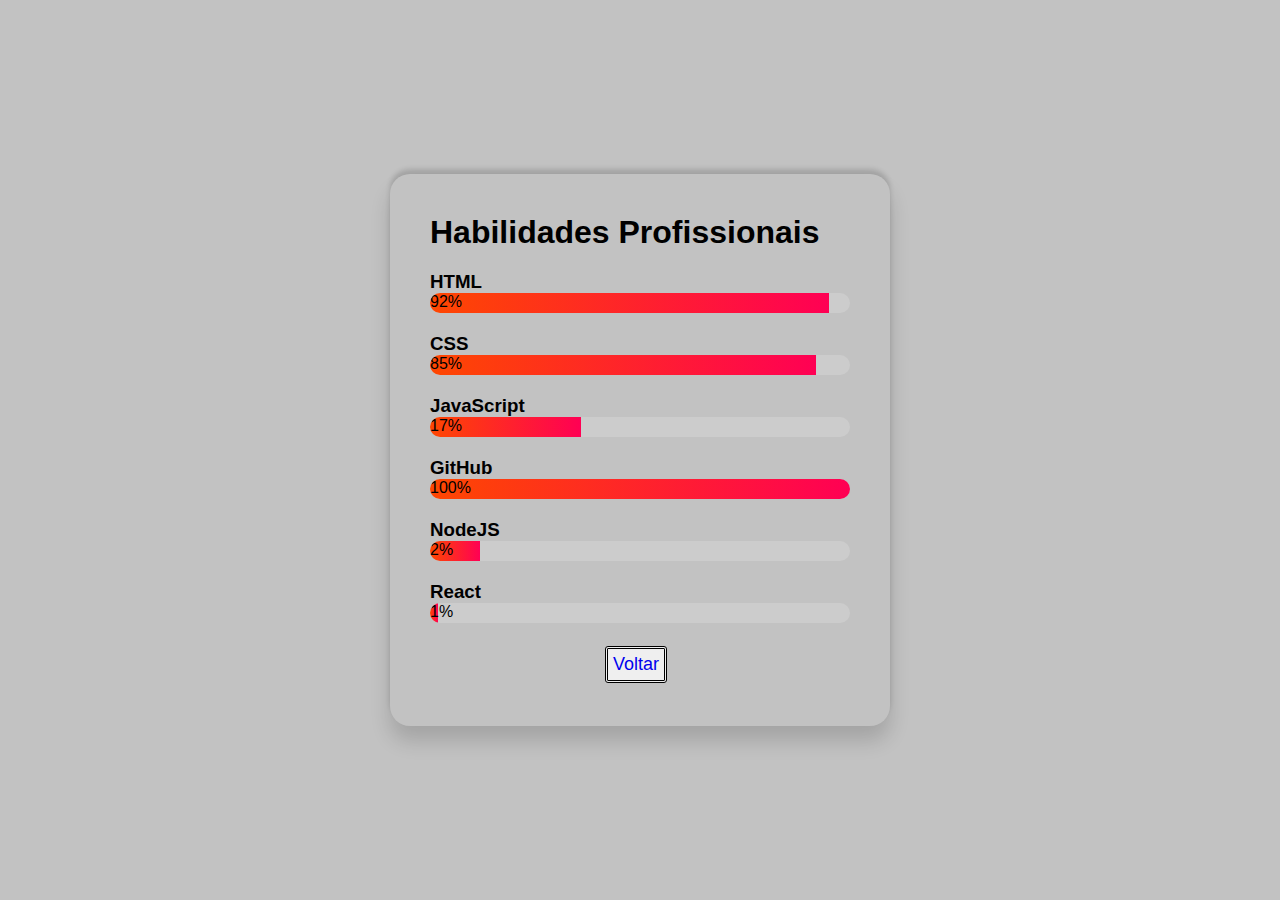
<file: conhecimentos.html>
<!DOCTYPE html>
<html lang="pt-br">

<head>
    <meta charset="UTF-8">
    <meta name="viewport" content="width=device-width, initial-scale=1.0">
    <meta http-equiv="X-UA-Compatible" content="ie=edge">
    <title>Qualificação</title>
    <link rel="stylesheet" href="./conhecimentos.css">
</head>

<body>

    <div class="skills">
        <h1>Habilidades Profissionais</h1>

        <ul>
            <li>
                <h3>HTML</h3>
                <span class="barras"> <span class="html">92%</span></span>
            </li>
            <li>
                <h3>CSS</h3>
                <span class="barras"> <span class="css">85%</span></span>
            </li>
            <li>
                <h3>JavaScript</h3>
                <span class="barras"> <span class="javascript">17%</span></span>
            </li>
            <li>
                <h3>GitHub</h3>
                <span class="barras"> <span class="github">100%</span></span>
            </li>
            <li>
                <h3>NodeJS</h3>
                <span class="barras"> <span class="nodejs">2%</span></span>
            </li>
            <li>
                <h3>React</h3>
                <span class="barras"> <span class="react">1%</span></span>
            </li>
        </ul>

        <button class="botao-2"><a href="./index.html">Voltar</a></button>
    </div>

    






</body>

</html>
</file>
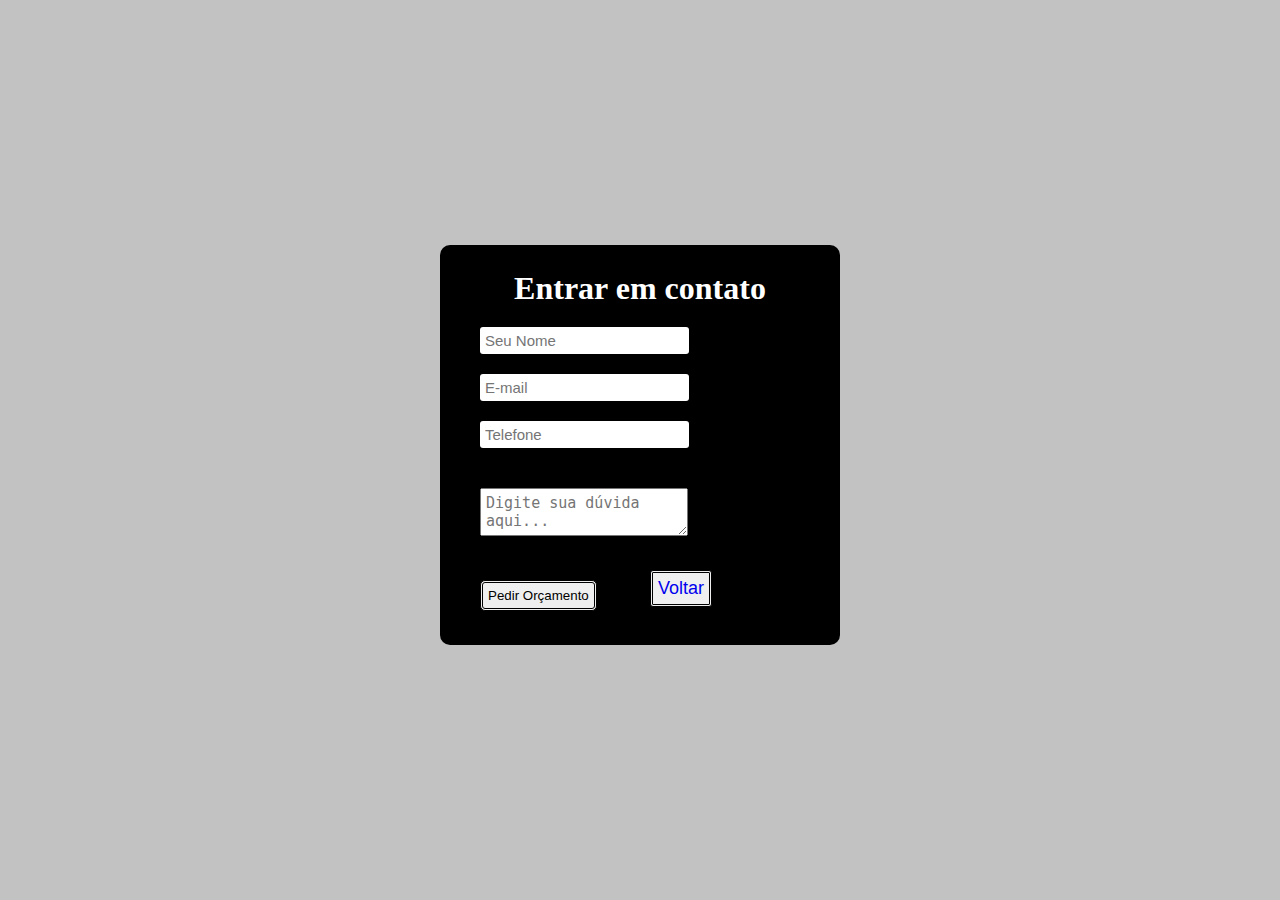
<file: contato.html>
<!DOCTYPE html>
<html lang="pt-br">

<head>
    <meta charset="UTF-8">
    <meta name="viewport" content="width=device-width, initial-scale=1.0">
    <meta http-equiv="X-UA-Compatible" content="ie=edge">
    <title>Contato</title>
    <link rel="stylesheet" href="./contato.css">
</head>

<body>


    <div class="contato">
        <h1>Entrar em contato</h1>

        <form class="formulario" action="https://formcarry.com/s/MO1RlyQ7LqG" method="POST"
            enctype="multipart/form-data">

            <input placeholder="Seu Nome" type="text" name="nome" required>
            <input placeholder="E-mail" type="email" name="e-mail" required>
            <input placeholder="Telefone" type="tel" name="telefone" required>
            <textarea placeholder="Digite sua dúvida aqui..." name="duvidas" required></textarea>
            <button class="btn" type="submit">Pedir Orçamento</button>


        </form>

    </div>

    <button class="voltar"><a href="./index.html">Voltar</a></button>

</body>



</html>
</file>
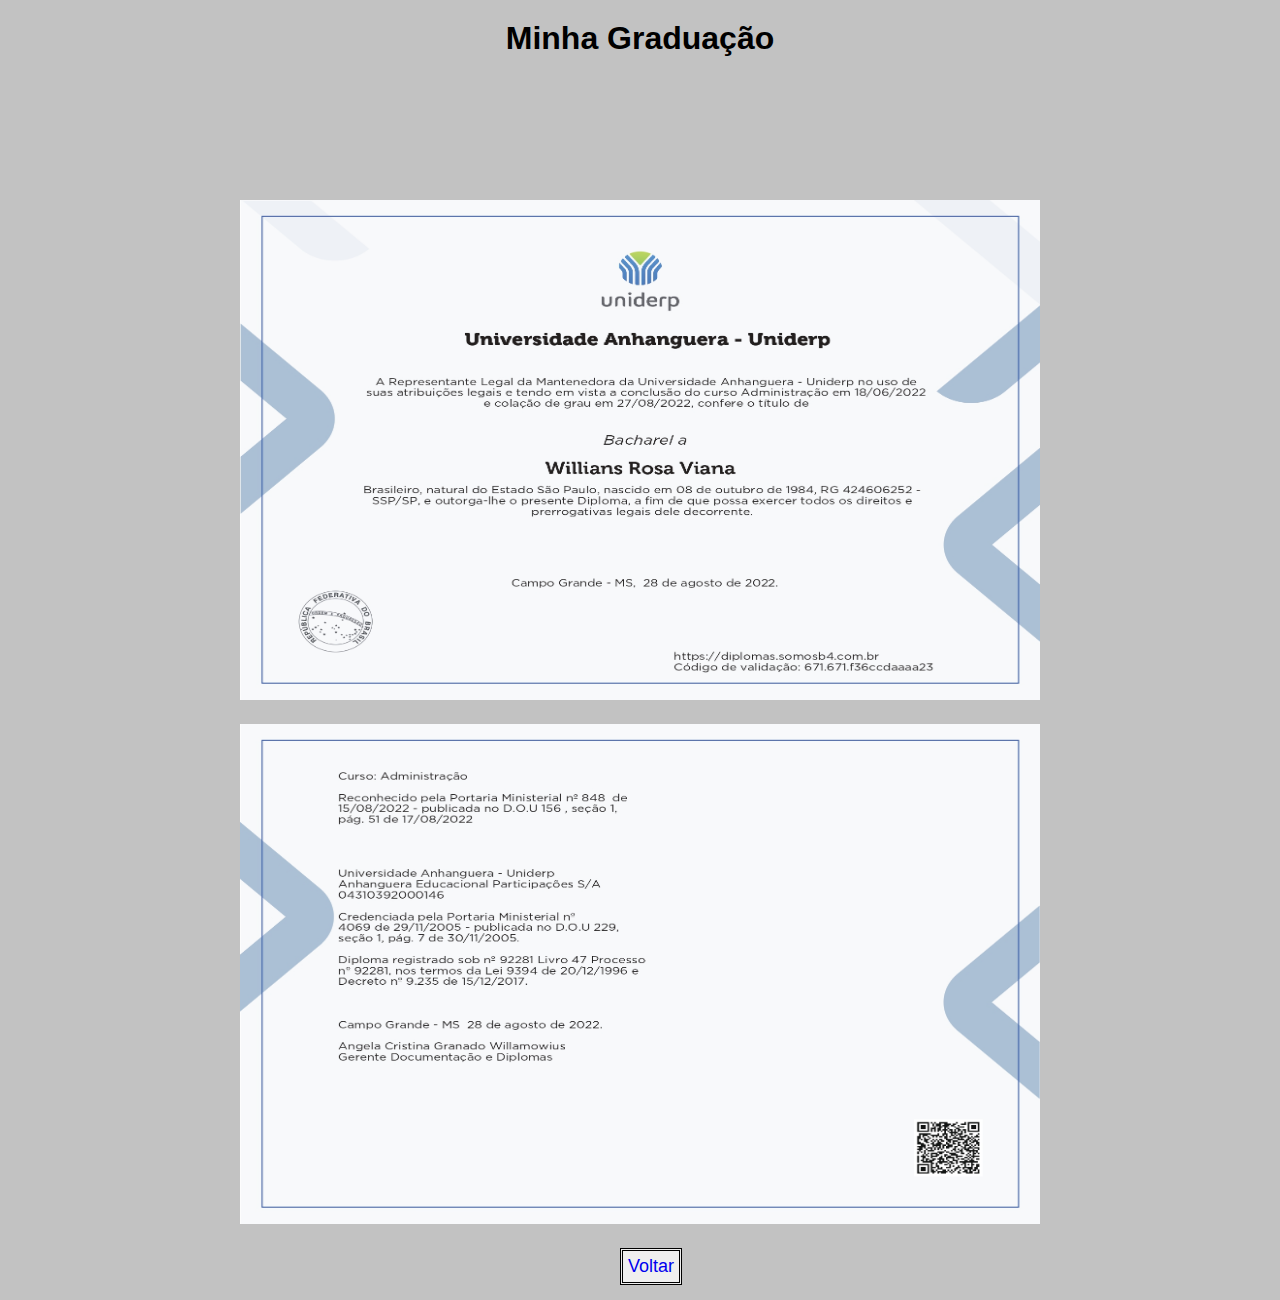
<file: formacao.html>
<!DOCTYPE html>
<html lang="pt-br">

<head>
    <meta charset="UTF-8">
    <meta name="viewport" content="width=device-width, initial-scale=1.0">
    <meta http-equiv="X-UA-Compatible" content="ie=edge">
    <title>Formação</title>
    <link rel="stylesheet" href="./formacao.css">
</head>

<body>
    <h1>Minha Graduação</h1>

    <div class="texto">
       
        <img src="./assest/diploma1.jpg" alt="diploma1">
        <img src="./assest/diploma.jpg" alt="diploma">

        <button><a href="./index.html">Voltar</a></button>

    </div>

    

</body>

</html>
</file>
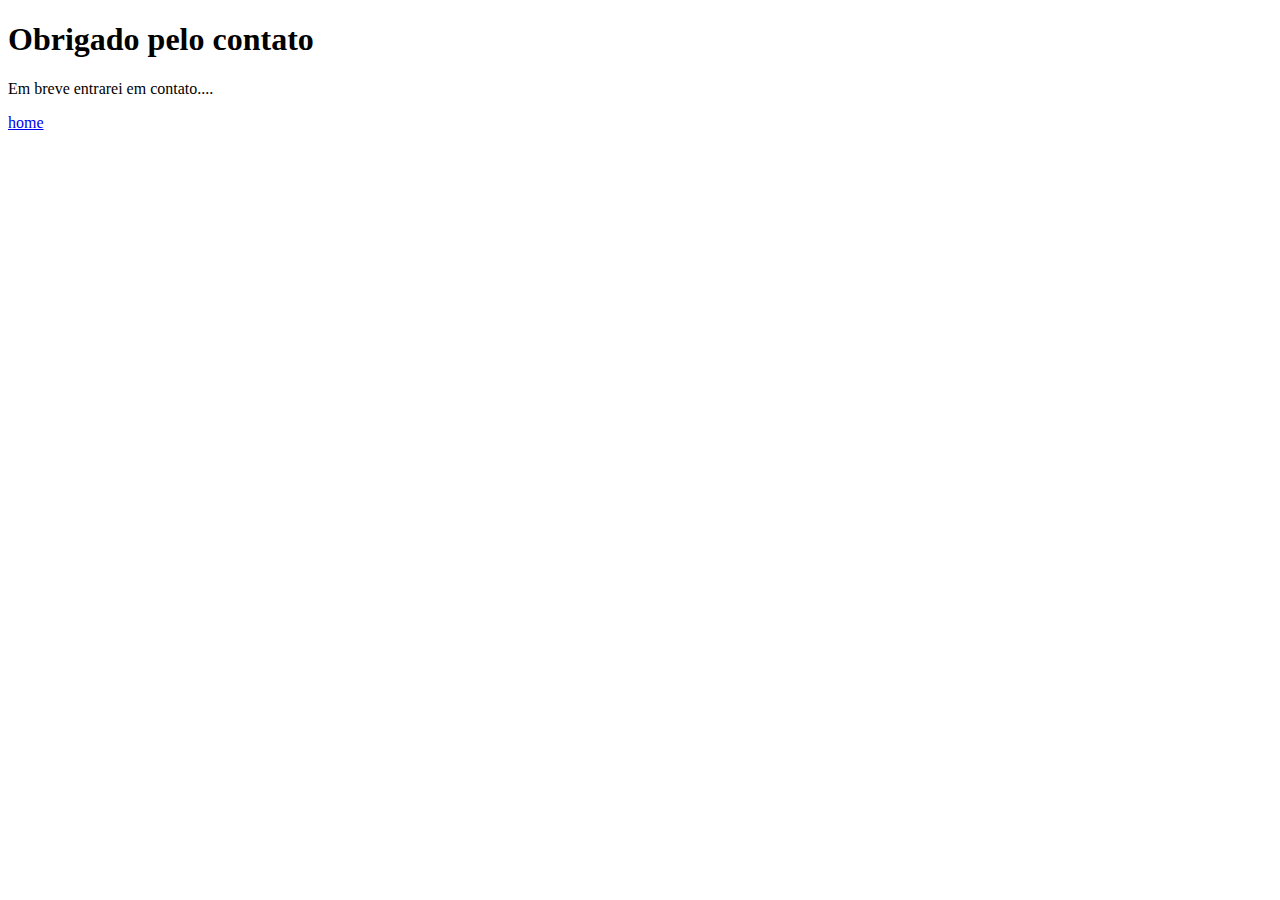
<file: obrigado.html>
<!DOCTYPE html>
<html lang="pt-br">
<head>
    <meta charset="UTF-8">
    <meta name="viewport" content="width=device-width, initial-scale=1.0">
    <meta http-equiv="X-UA-Compatible" content="ie=edge">
    <title>Obrigado</title>
</head>
<body>

    <h1>Obrigado pelo contato</h1>
    <p>Em breve entrarei em contato....</p>
    <a href="./index.html">home</a>
    
</body>
</html>
</file>
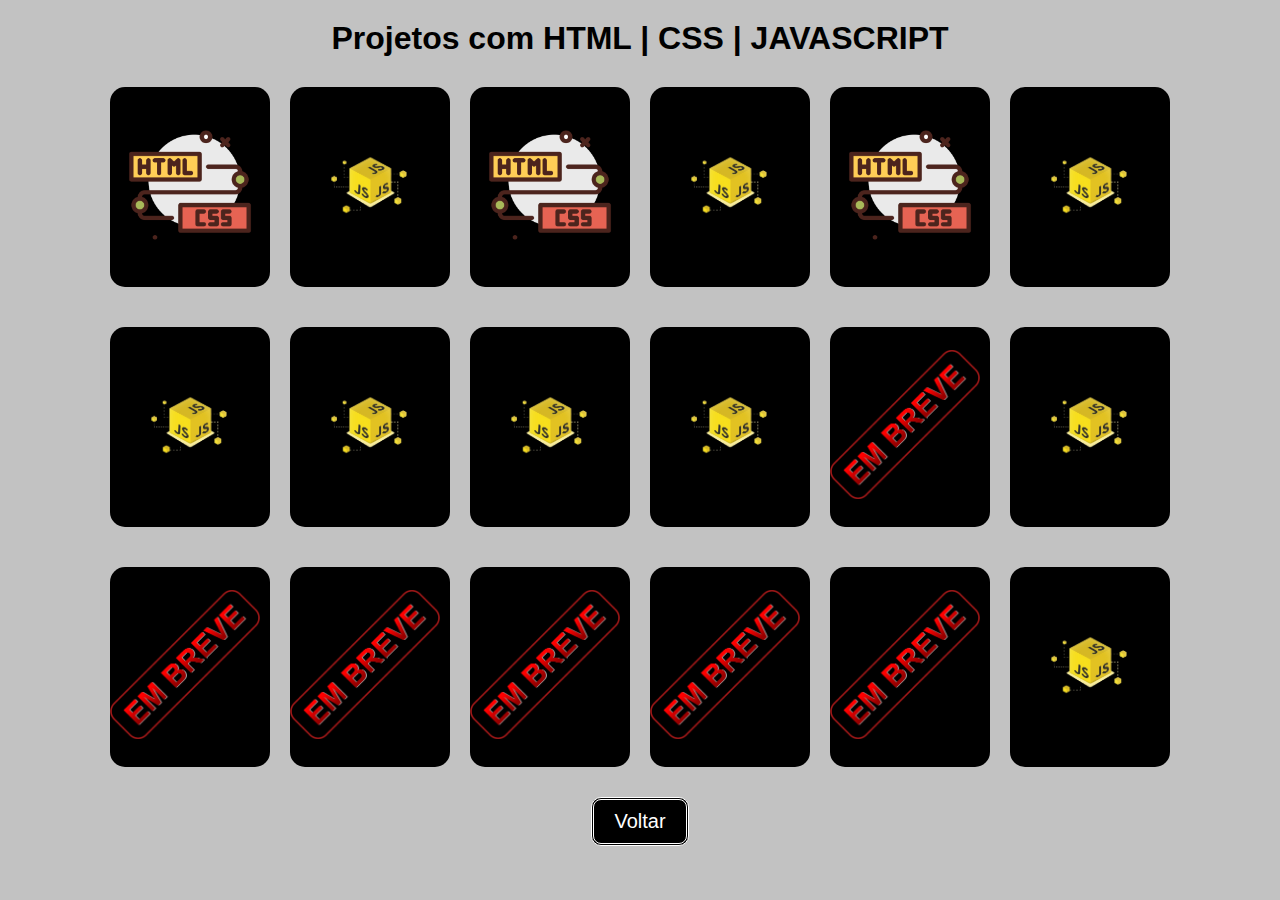
<file: projetos.html>
<!DOCTYPE html>
<html lang="pt-br">

<head>
    <meta charset="UTF-8">
    <meta name="viewport" content="width=device-width, initial-scale=1.0">
    <meta http-equiv="X-UA-Compatible" content="ie=edge">
    <title>Projetos</title>
    <link rel="stylesheet" href="./projetos.css">
</head>

<body>

    <h1>Projetos com HTML | CSS | JAVASCRIPT</h1>

    <div class="projeto">
        <div class="img-projeto"><a href="https://williansviana.github.io/Projeto-Iphone/" target="_blank"><img class="efeito" src="./assest/html e css.png" alt="logo html-css"></a></div>
        <div class="img-projeto"><a href="https://williansviana.github.io/Mil-em-7-dias/" target="_blank"><img class="java" src="./assest/javascript.png" alt="logo javascript"></a></div>
        <div class="img-projeto"><a href="https://williansviana.github.io/rede-social/" target="_blank"><img src="./assest/html e css.png" alt="logo html-css"></a></div>
        <div class="img-projeto"><a href="https://williansviana.github.io/Calculadora/" target="_blank"><img class="java" src="./assest/javascript.png" alt="logo javascript"></a></div>
        <div class="img-projeto"><a href="https://williansviana.github.io/Projeto-Wide/" target="_blank"><img src="./assest/html e css.png" alt="logo"></a></div>
        <div class="img-projeto"><a href="https://williansviana.github.io/Previsao-Tempo/" target="_blank"><img class="java" src="./assest/javascript.png" alt="logo javascript"></a></div>

    </div>

    <div class="projeto">
        
        <div class="img-projeto"><a href="https://williansviana.github.io/Contador-de-Tempo/" target="_blank"><img class="java" src="./assest/javascript.png" alt="logo javascript"></a></div>
        <div class="img-projeto"><a href="https://williansviana.github.io/JokenPo/" target="_blank"><img class="java" src="./assest/javascript.png" alt="logo javascript"></a></div>
        <div class="img-projeto"><a href="https://williansviana.github.io/Lista-de-mercado/" target="_blank"><img class="java" src="./assest/javascript.png" alt="logo javascript"></a></div>
        <div class="img-projeto"><a href="https://williansviana.github.io/Novo-Dev-Sorteio/" target="_blank"><img class="java" src="./assest/javascript.png" alt="logo javascript"></a></div>
        <div class="img-projeto"><a href="#" target="_blank"><img class="proximo" src="./assest/em-breve.png" alt="logo html-css"></a></div>
        <div class="img-projeto"><a href="https://williansviana.github.io/Conversor-de-moeda/" target="_blank"><img class="java" src="./assest/javascript.png" alt="logo javascript"></a></div>

    </div>

    <div class="projeto">
        <div class="img-projeto"><a href="#" target="_blank"><img class="proximo" src="./assest/em-breve.png" alt="logo html-css"></a></div>
        <div class="img-projeto"><a href="#" target="_blank"><img class="proximo" src="./assest/em-breve.png" alt="logo html-css"></a></div>
        <div class="img-projeto"><a href="#" target="_blank"><img class="proximo" src="./assest/em-breve.png" alt="logo html-css"></a></div>
        <div class="img-projeto"><a href="#" target="_blank"><img class="proximo" src="./assest/em-breve.png" alt="logo html-css"></a></div>
        <div class="img-projeto"><a href="#" target="_blank"><img class="proximo" src="./assest/em-breve.png" alt="logo html-css"></a></div>
        <div class="img-projeto"><a href="https://williansviana.github.io/controle-despesa/" target="_blank"><img class="java" src="./assest/javascript.png" alt="logo javascript"></a></div>
    </div>

    <button><a href="./index.html">Voltar</a></button>


</body>

</html>
</file>
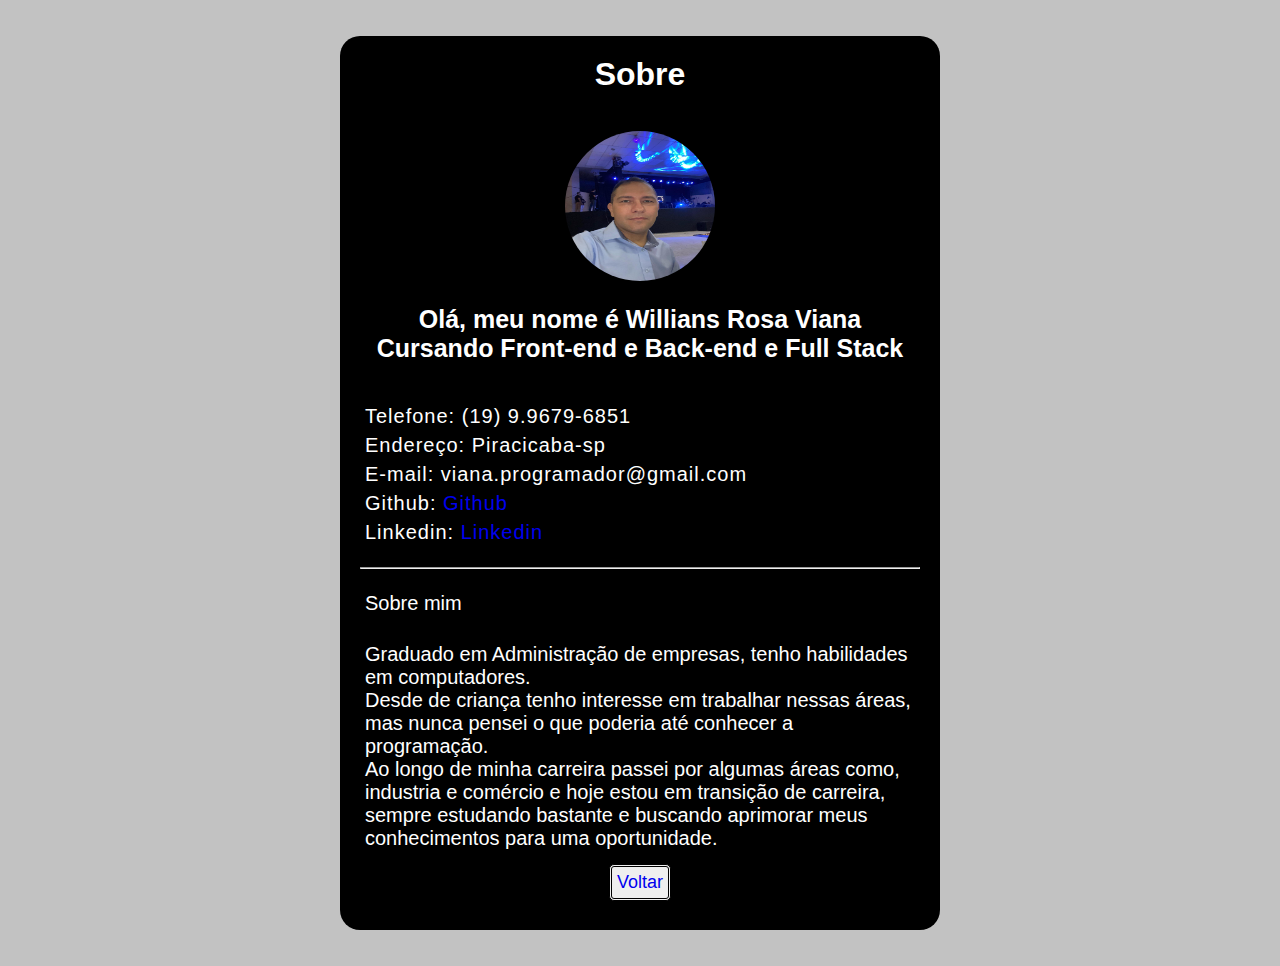
<file: sobre.html>
<!DOCTYPE html>
<html lang="pt-br">

<head>
    <meta charset="UTF-8">
    <meta name="viewport" content="width=device-width, initial-scale=1.0">
    <meta http-equiv="X-UA-Compatible" content="ie=edge">
    <title>Sobre</title>
    <link rel="stylesheet" href="./sobre.css">
</head>

<body>

    <div class="cor-fundo">

        <h1>Sobre</h1>

        <br>

        <div>
            <img class="foto" src="./assest/willians.jpg" alt="foto">
            <h3 class="texto">Olá, meu nome é Willians Rosa Viana</h3>
            <h4 class="texto">Cursando Front-end e Back-end e Full Stack </h4>
        </div>

        <br><br>

        <div class="texto-1">

            <p>Telefone: (19) 9.9679-6851</p>
            <p>Endereço: Piracicaba-sp</p>
            <p>E-mail: viana.programador@gmail.com</p>
            <p>Github: <a href="https://github.com/Williansviana">Github</a></p>
            <p>Linkedin: <a href="https://www.linkedin.com/in/williansrviana/">Linkedin</a></p>
        </div>
        <br>
        <hr>
        <br>

        <p class="paragrafo">Sobre mim</p>
        <br>

        <p class="paragrafo">Graduado em Administração de empresas, tenho habilidades em computadores.
            <br>
            Desde de criança tenho interesse em trabalhar nessas áreas,
            mas nunca pensei o que poderia até conhecer a programação.
            <br>
            Ao longo de minha carreira passei por algumas áreas como, industria e comércio
            e hoje estou em transição de carreira, sempre estudando bastante e buscando aprimorar meus
            conhecimentos para uma oportunidade.


        </p>

        <button class="botao"><a href="./index.html">Voltar</a></button>

    </div>







</body>

</html>
</file>
<file: conhecimentos.css>
* {
    margin: 0;
    padding: 0;
    box-sizing: border-box;
    font-family: 'Gill Sans', 'Gill Sans MT', Calibri, 'Trebuchet MS', sans-serif, Haettenschweiler, 'Arial Narrow Bold', sans-serif;
}

body {
    height: 100vh;
    background-color: #c2c2c2;
    display: flex;
    align-items: center;
    justify-content: center;
}

.skills {
    width: 500px;
    padding: 40px;
    border-radius: 20px;
    background-color: #c2c2c2;
    box-shadow: 0 15px 20px #00000027, 0 -5px 5px #00000027
}

.skills ul {
    list-style: none;

}

.skills ul li {
    margin: 20px 0;

}

.skills .barras {
    background-color: #ccc;
    display: block;
    border-radius: 20px;
    height: 20px;
    position: relative;
    overflow: hidden;
    transition: .5s ease-in-out;
}

.barras>span {
    height: 20px;
    background: linear-gradient(to right, #fe4701, #ff0054);
    position: absolute;
    


}


.html {
    width: 95%;
    animation: html 3s;
    
}

.css {
    width: 92%;
    animation: css 3s;

}

.javascript {
    width: 36%;
    animation: javascript 3s;
}

.github {
    width: 100%;
    animation: github 3s;

}

.nodejs {
    width: 12%;
    animation:nodejs 3s;
}

.react {
    width: 2%;
    animation:react 3s;
}

@keyframes html{
    0% {
        width: 0%;
    }

    100% {
        width: 92%;
    }

}
@keyframes css {
    0% {
        width: 0%;
    }

    100% {
        width: 85%;
    }

}
@keyframes javascript {
    0% {
        width: 0%;
    }

    100% {
        width: 17%;
    }

}
@keyframes github {
    0% {
        width: 0%;
    }

    100% {
        width: 100%;
    }

}
@keyframes nodejs {
    0% {
        width: 0%;
    }

    100% {
        width: 2%;
    }

}
@keyframes react {
    0% {
        width: 0%;
    }

    100% {
        width: 1%;
    }

}

.botao-2{
  margin: 3px 175px;
  border-radius: 3px;
  border: none;
  padding: 5px;
  border:double


    
   
    
   
}

button a{
    font-size: 18px;
    text-decoration: none;
    
    
}



/* Responsivo para Celulares*/
/* Pagina Conhecimentos*/

@media (max-width: 600px) {

    body {
        height: 100vh;
        background-color: #c2c2c2;
        display: flex;
        align-items: center;
        justify-content: center;
    }

    .skills {
        width: 350px;
        padding: 40px;
        border-radius: 20px;
        background-color: #c2c2c2;
        box-shadow: 0 15px 20px #00000027, 0 -5px 5px #00000027
    }

    h1{
        font-size: 20px;
    }

    h3{
        font-size: 15px;
    }
    
    .botao-2{
        font-size: 2px;
        margin-left: 100px;
        margin-top: 20px;
        width: 60px;
       
    }
    

}

/* Responsivo para Celulares Samsung*/
/* Pagina conhecimento*/

@media (max-width: 740px) {

    body {
        height: 100vh;
        background-color: #c2c2c2;
        display: flex;
        align-items: center;
        justify-content: center;
    }

    .skills {
        width: 300px;
        padding: 40px;
        border-radius: 20px;
        background-color: #c2c2c2;
        box-shadow: 0 15px 20px #00000027, 0 -5px 5px #00000027
    }

    h1{
        font-size: 15px;
    }

    h3{
        font-size: 15px;
    }
    
    .botao-2{
        font-size: 2px;
        margin-left: 80px;
        margin-top: 15px;
        width: 60px;
       
    }

}
</file>
<file: contato.css>
* {
    margin: 0;
    padding: 0;
    box-sizing: border-box;
}

body {
    background-color: #c2c2c2;

}

h1 {
    text-align: center;
    margin-top: 5px;
    color: white;
}

.contato {
    background-color: black;
    width: 400px;
    height: 400px;
    position: absolute;
    top: 50%;
    left: 50%;
    transform: translate(-50%, -50%);
    padding: 20px;
    border-radius: 10px;
    margin-top: -5px;

}




input {
    font-size: 15px;
    display: block;
    margin: 20px;
    border-radius: 3px;
    padding: 5px;
    border: none;


}

textarea {
    font-size: 15px;
    margin: 20px;
    padding: 5px;
    transition: all 0.5s;

}

button {
    display: block;
    margin: 20px;
    padding: 5px;
    border-radius: 5px;
    border: none;
    cursor: pointer;
    border: double
}

.btn:hover {
    color: blue;
    font-size: 14px;
    transition: 0.5s color ease-in-out;
    
}

.voltar {
    position: fixed;
    font-size: 18px;
    margin: 570px 650px;
    border-radius: 3px;

}

a:link {
    text-decoration: none;
}

.voltar {

    opacity: .5s;
    transition: .5s color red ease-in-out;

}

/* Responsivo para Celulares*/
/* Contato*/
@media (max-width: 600px) {

    h1 {
        text-align: center;
        margin-top: 5px;
        color: white;
        font-size: 25px;
    }

    .contato {
        background-color: black;
        width: 300px;
        height: 400px;
        position: absolute;
        top: 50%;
        left: 50%;
        transform: translate(-50%, -50%);
        padding: 20px;
        border-radius: 10px;
        margin-top: -5px;
    
    }

    .voltar {
        position: fixed;
        font-size: 14px;
        margin: 570px 650px;
        border-radius: 3px;
        margin-left: 160px;
    
    }
}


/* Responsivo para Celulares Samsung*/
/* Contato*/

@media (max-width: 740px) {

    h1 {
        text-align: center;
        margin-top: 5px;
        color: white;
        font-size: 25px;
    }

    .contato {
        background-color: black;
        width: 300px;
        height: 400px;
        position: absolute;
        top: 50%;
        left: 50%;
        transform: translate(-50%, -50%);
        padding: 20px;
        border-radius: 10px;
        margin-top: -5px;
    
    }

    .voltar {
        position: fixed;
        font-size: 14px;
        margin: 600px 650px;
        border-radius: 3px;
        margin-left: 160px;
    
    }


}
</file>
<file: formacao.css>
*{
    margin: 0;
    padding: 0;
    box-sizing: border-box;
    font-family: 'Gill Sans', 'Gill Sans MT', Calibri, 'Trebuchet MS', sans-serif, Haettenschweiler, 'Arial Narrow Bold', sans-serif;
}

body{
    background-color: #c2c2c2;
}

.texto{
    background: black;
    position: absolute;
    width: 800px;
    height: 500px;
   top: 50%;
   left: 50%;
   transform: translate(-50%, -50%);
}

h1{
    color: black;
    text-align: center;
    margin-top: 20px;
}

img{
    width: 800px;
    height: 500px;
    margin-bottom: 20px;

}

button{
    font-size: 18px;
    padding: 5px;
    margin: 9px;
    margin: 0 0 15px 380px;
    border: double;
   
}

a:link{
    text-decoration: none;
}

/* Responsivo para Celulares*/
/* Pagina Formação*/

@media (max-width: 600px) {

    body{
        background-color: #c2c2c2;
        
    }
    

    h1{
        font-size: 20px;
        
        
    
    }

    img{
        
        width: 350px;
        height: 250px;
        padding: 30px;
        margin: 10px 220px;
      
        
        
    
    }
    
    .texto{
        
        position: absolute;
        width:0px;
        margin-left: -400px;
        margin-top: -20px;
        margin-bottom: 80px;
    }

    button{
        font-size: 15px;
        padding: 5px;
        margin: 9px;
        margin: 0 0 15px 380px;
        border: double;
       
    }
}
</file>
<file: projetos.css>
* {
    margin: 0;
    padding: 0;
    box-sizing: border-box;
    font-family: 'Gill Sans', 'Gill Sans MT', Calibri, 'Trebuchet MS', sans-serif, Haettenschweiler, 'Arial Narrow Bold', sans-serif;
}

body {
    background-color: #c2c2c2;
    font-size: 16px; 
}

h1 {
    text-align: center;
    margin: 20px;
}

.projeto {
    display: flex;
    flex-wrap: wrap; 
    justify-content: center;
    margin: 20px;
}

.img-projeto {
    width: 160px;
    height: 200px;
    background-color: black;
    margin: 10px;
    display: flex;
    align-items: center;
    border-radius: 15px;
    overflow: hidden; 
}

img {
    width: 100%; 
    height: auto; 
    transition: transform .3s, opacity .3s; 
}

.efeito {
    transition: transform .3s, opacity .3s;
}

.img-projeto:hover img {
    opacity: 0.7;
    transform: scale(0.95);
}

a {
    display: block; 
    font-size: 20px;
    color: white;
    text-decoration: none;
}

.java {
    width: 100%; 
}

.proximo {
    width: 150px;
}

button {
    background-color: black;
    color: white;
    margin: 20px auto;
    display: block; 
    border: none;
    padding: 10px 20px;
    border-radius: 10px;
    border: double;
    font-size: 16px;
}


@media (max-width: 600px) {
    .img-projeto {
        width: calc(50% - 20px); 
    }

    h1{
        font-size: 20px;
    }

    button{
        font-size: 10px;
        width: 70px;
        padding: 5px;
    }
}
</file>
<file: sobre.css>
* {
    margin: 0;
    padding: 0;
    box-sizing: border-box;
    font-family: 'Gill Sans', 'Gill Sans MT', Calibri, 'Trebuchet MS', sans-serif, Haettenschweiler, 'Arial Narrow Bold', sans-serif;
}


body {
    background-color: #c2c2c2;
    display: flex;
    justify-content: center;
    align-items: center;

}

.cor-fundo {
    background-color: black;
    text-align: center;
    max-width: 600px;
    padding: 20px;
    color: white;
    margin-top: 36px;
    border-radius: 20px;
    margin-bottom: 36px;



}

.foto {
    width: 150px;
    height: 150px;
    border-radius: 100px;
    margin: 20px;
}

.texto {
    font-size: 25px;

}

.texto-1 {
    font-size: 23px;
    line-height: 24px;
    letter-spacing: 1px;


}

.botao {

    font-size: 18px;
    padding: 5px;
    margin: 9px;
    border: double;
    border-radius: 5px;


}

img {
    background-color: white;

}




a:link {
    text-decoration: none;


}

p {
    font-size: 20px;
    text-align: left;
    margin: 5px;

}

/* Responsivo para Celulares*/
/* Pagina Formação*/

@media (max-width: 600px) {

    .cor-fundo {
        background-color: black;
        text-align: center;
        max-width: 350px;
        padding: 20px;
        color: white;
        margin-top: 36px;
        border-radius: 20px;
        margin-bottom: 36px;

    }

    h1{
        font-size: 30px;
    }

    .texto{
        font-size: 14px;
    }

    p{
        font-size: 14px;
    }

    .paragrafo{
        font-size: 14px;
    }

    .botao {

        font-size: 14px;
        padding: 5px;
        margin: 9px;
        border: double;
        border-radius: 5px;
    
    
    }

}
</file>
